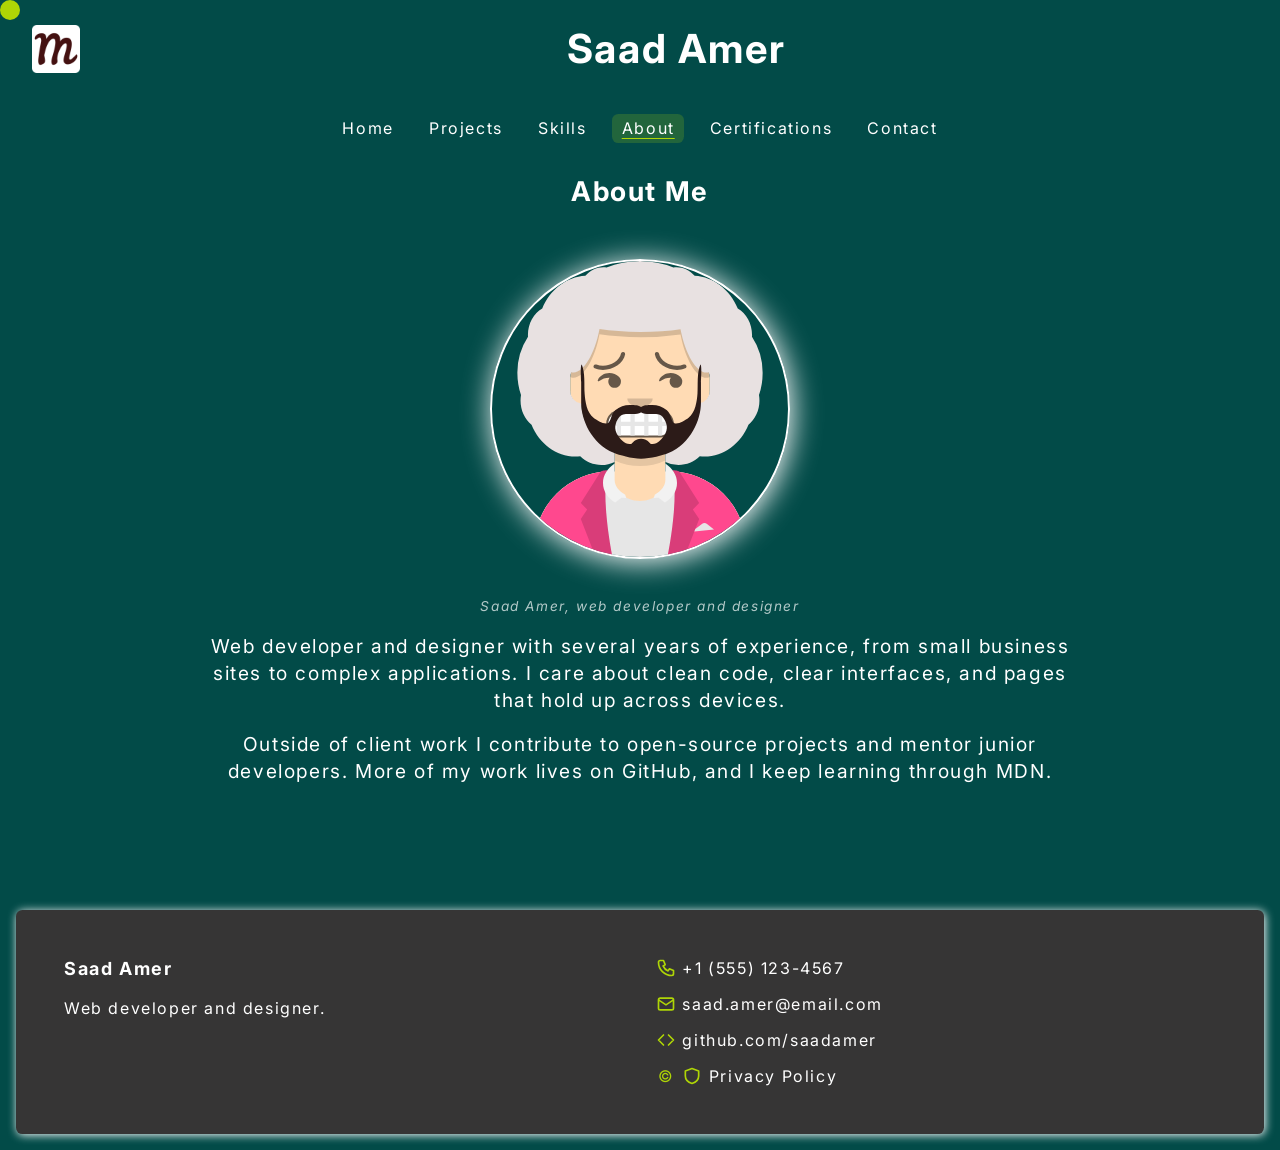
<file: About.html>
<!DOCTYPE html>
<html lang="en">
<head>
    <meta charset="UTF-8">
    <meta name="viewport" content="width=device-width, initial-scale=1.0">
    <meta name="description" content="About Saad Amer - Learn about my journey as a web developer and designer">
    <meta name="author" content="Saad Amer">
    <meta name="keywords" content="about, web developer, experience, background, biography">
    <link rel="icon" href="favicon.ico" type="image/x-icon">
    <link rel="stylesheet" href="css/Style.css">
    <title>About Saad Amer - Web Developer</title>
</head>
<body>
    <div class="cursor-ball" id="cursorBall"></div>

    <header>
        <div class="header-class flex">
            <a href="index.html" class="logo-link"><img src="images/50x50.ico" alt="Saad Amer logo"></a>
            <h1>Saad Amer</h1>
            <nav class="primary-nav flex" aria-label="Primary">
                <a href="index.html">Home</a>
                <a href="Project.html">Projects</a>
                <a href="Expertise.html">Skills</a>
                <a href="About.html" aria-current="page">About</a>
                <a href="Certificate.html">Certifications</a>
                <a href="contact.html">Contact</a>
            </nav>
</div>
    </header>

    <main>
        <section class="abt-cntr flex" aria-labelledby="about-heading">
            <h2 id="about-heading">About Me</h2>
            <figure class="about-figure">
                <img src="https://api.dicebear.com/7.x/avataaars/svg?seed=Max" alt="Avatar of Saad Amer" width="300" height="300" onerror="this.onerror=null; this.src='/assets/avatar.svg';">
                <figcaption>Saad Amer, web developer and designer</figcaption>
            </figure>
            <article class="about-body">
                <p>Web developer and designer with several years of experience, from small business sites to complex applications. I care about clean code, clear interfaces, and pages that hold up across devices.</p>
                <p>Outside of client work I contribute to open-source projects and mentor junior developers. More of my work lives on <a href="https://github.com/" target="_blank" rel="noopener">GitHub</a>, and I keep learning through <a href="https://developer.mozilla.org/" target="_blank" rel="noopener">MDN</a>.</p>
            </article>
        </section>
    </main>

    <footer>
        <div class="footer flex">
            <div class="left-ftr-side flex">
                <h2>Saad Amer</h2>
                <p>Web developer and designer.</p>
            </div>
            <div class="right-ftr-side flex">
                <div class="c1">
                    <svg class="icn" viewBox="0 0 24 24" width="20" height="20" fill="none" stroke="currentColor" stroke-width="2" stroke-linecap="round" stroke-linejoin="round" aria-hidden="true"><path d="M5 3h4l2 5-2.5 1.5a11 11 0 0 0 6 6L16 13l5 2v4a2 2 0 0 1-2 2A16 16 0 0 1 3 5a2 2 0 0 1 2-2z"/></svg>
                    <span>+1 (555) 123-4567</span>
                </div>
                <div class="c2">
                    <svg class="icn" viewBox="0 0 24 24" width="20" height="20" fill="none" stroke="currentColor" stroke-width="2" aria-hidden="true"><rect x="3" y="5" width="18" height="14" rx="2"/><path d="M3 7l9 6 9-6"/></svg>
                    <span>saad.amer@email.com</span>
                </div>
                <div class="c3">
                    <svg class="icn" viewBox="0 0 24 24" width="20" height="20" fill="none" stroke="currentColor" stroke-width="2" stroke-linecap="round" stroke-linejoin="round" aria-hidden="true"><path d="M9 6L3 12l6 6M15 6l6 6-6 6"/></svg>
                    <a href="https://github.com/" target="_blank" rel="noopener">github.com/saadamer</a>
                </div>
                <div class="c4">
                    <span class="icn" aria-hidden="true">&copy;</span>
                    <svg class="icn" viewBox="0 0 24 24" width="20" height="20" fill="none" stroke="currentColor" stroke-width="2" stroke-linejoin="round" aria-hidden="true"><path d="M12 3l8 3v6c0 4-3 7.5-8 9-5-1.5-8-5-8-9V6z"/></svg>
                    <span>Privacy Policy</span>
                </div>
            </div>
        </div>
    </footer>

    <script src="js/script.js"></script>
</body>
</html>
</file>
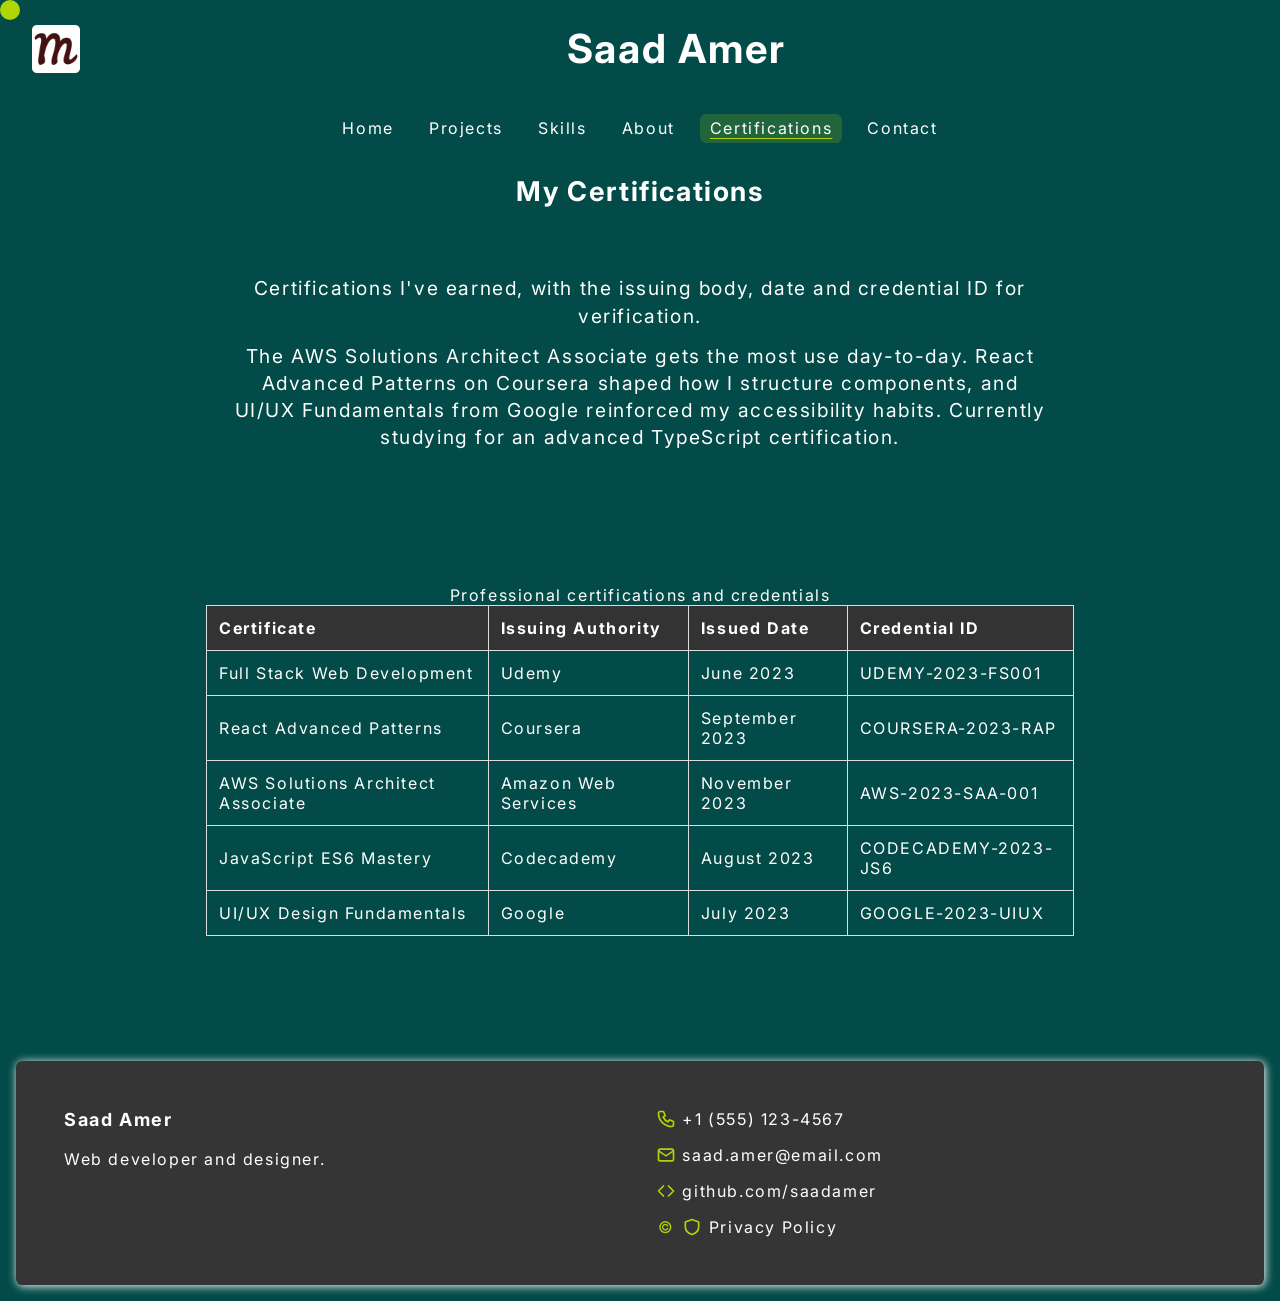
<file: Certificate.html>
<!DOCTYPE html>
<html lang="en">
<head>
    <meta charset="UTF-8">
    <meta name="viewport" content="width=device-width, initial-scale=1.0">
    <meta name="description" content="Saad Amer - Professional certifications and credentials in web development and cloud">
    <meta name="author" content="Saad Amer">
    <meta name="keywords" content="certifications, credentials, qualifications, AWS, Coursera">
    <link rel="icon" href="favicon.ico" type="image/x-icon">
    <link rel="stylesheet" href="css/Style.css">
    <title>Certifications - Saad Amer</title>
</head>
<body>
    <div class="cursor-ball" id="cursorBall"></div>

    <header>
        <div class="header-class flex">
            <a href="index.html" class="logo-link"><img src="images/50x50.ico" alt="Saad Amer logo"></a>
            <h1>Saad Amer</h1>
            <nav class="primary-nav flex" aria-label="Primary">
                <a href="index.html">Home</a>
                <a href="Project.html">Projects</a>
                <a href="Expertise.html">Skills</a>
                <a href="About.html">About</a>
                <a href="Certificate.html" aria-current="page">Certifications</a>
                <a href="contact.html">Contact</a>
            </nav>
</div>
    </header>

    <main>
        <section class="abt-cntr flex" aria-labelledby="certs-heading">
            <h2 id="certs-heading">My Certifications</h2>

            <div class="page-intro">
                <p>Certifications I've earned, with the issuing body, date and credential ID for verification.</p>
                <p>The AWS Solutions Architect Associate gets the most use day-to-day. React Advanced Patterns on <a href="https://www.coursera.org/" target="_blank" rel="noopener">Coursera</a> shaped how I structure components, and UI/UX Fundamentals from <a href="https://grow.google/" target="_blank" rel="noopener">Google</a> reinforced my accessibility habits. Currently studying for an advanced TypeScript certification.</p>
            </div>

            <div class="table-wrap">
            <table class="cert-table">
                <caption>Professional certifications and credentials</caption>
                <thead>
                    <tr>
                        <th scope="col">Certificate</th>
                        <th scope="col">Issuing Authority</th>
                        <th scope="col">Issued Date</th>
                        <th scope="col">Credential ID</th>
                    </tr>
                </thead>
                <tbody>
                    <tr>
                        <td data-label="Certificate">Full Stack Web Development</td>
                        <td data-label="Issuing Authority">Udemy</td>
                        <td data-label="Issued Date">June 2023</td>
                        <td data-label="Credential ID">UDEMY-2023-FS001</td>
                    </tr>
                    <tr>
                        <td data-label="Certificate">React Advanced Patterns</td>
                        <td data-label="Issuing Authority">Coursera</td>
                        <td data-label="Issued Date">September 2023</td>
                        <td data-label="Credential ID">COURSERA-2023-RAP</td>
                    </tr>
                    <tr>
                        <td data-label="Certificate">AWS Solutions Architect Associate</td>
                        <td data-label="Issuing Authority">Amazon Web Services</td>
                        <td data-label="Issued Date">November 2023</td>
                        <td data-label="Credential ID">AWS-2023-SAA-001</td>
                    </tr>
                    <tr>
                        <td data-label="Certificate">JavaScript ES6 Mastery</td>
                        <td data-label="Issuing Authority">Codecademy</td>
                        <td data-label="Issued Date">August 2023</td>
                        <td data-label="Credential ID">CODECADEMY-2023-JS6</td>
                    </tr>
                    <tr>
                        <td data-label="Certificate">UI/UX Design Fundamentals</td>
                        <td data-label="Issuing Authority">Google</td>
                        <td data-label="Issued Date">July 2023</td>
                        <td data-label="Credential ID">GOOGLE-2023-UIUX</td>
                    </tr>
                </tbody>
            </table>
            </div>
        </section>
    </main>

    <footer>
        <div class="footer flex">
            <div class="left-ftr-side flex">
                <h2>Saad Amer</h2>
                <p>Web developer and designer.</p>
            </div>
            <div class="right-ftr-side flex">
                <div class="c1">
                    <svg class="icn" viewBox="0 0 24 24" width="20" height="20" fill="none" stroke="currentColor" stroke-width="2" stroke-linecap="round" stroke-linejoin="round" aria-hidden="true"><path d="M5 3h4l2 5-2.5 1.5a11 11 0 0 0 6 6L16 13l5 2v4a2 2 0 0 1-2 2A16 16 0 0 1 3 5a2 2 0 0 1 2-2z"/></svg>
                    <span>+1 (555) 123-4567</span>
                </div>
                <div class="c2">
                    <svg class="icn" viewBox="0 0 24 24" width="20" height="20" fill="none" stroke="currentColor" stroke-width="2" aria-hidden="true"><rect x="3" y="5" width="18" height="14" rx="2"/><path d="M3 7l9 6 9-6"/></svg>
                    <span>saad.amer@email.com</span>
                </div>
                <div class="c3">
                    <svg class="icn" viewBox="0 0 24 24" width="20" height="20" fill="none" stroke="currentColor" stroke-width="2" stroke-linecap="round" stroke-linejoin="round" aria-hidden="true"><path d="M9 6L3 12l6 6M15 6l6 6-6 6"/></svg>
                    <a href="https://github.com/" target="_blank" rel="noopener">github.com/saadamer</a>
                </div>
                <div class="c4">
                    <span class="icn" aria-hidden="true">&copy;</span>
                    <svg class="icn" viewBox="0 0 24 24" width="20" height="20" fill="none" stroke="currentColor" stroke-width="2" stroke-linejoin="round" aria-hidden="true"><path d="M12 3l8 3v6c0 4-3 7.5-8 9-5-1.5-8-5-8-9V6z"/></svg>
                    <span>Privacy Policy</span>
                </div>
            </div>
        </div>
    </footer>

    <script src="js/script.js"></script>
</body>
</html>
</file>
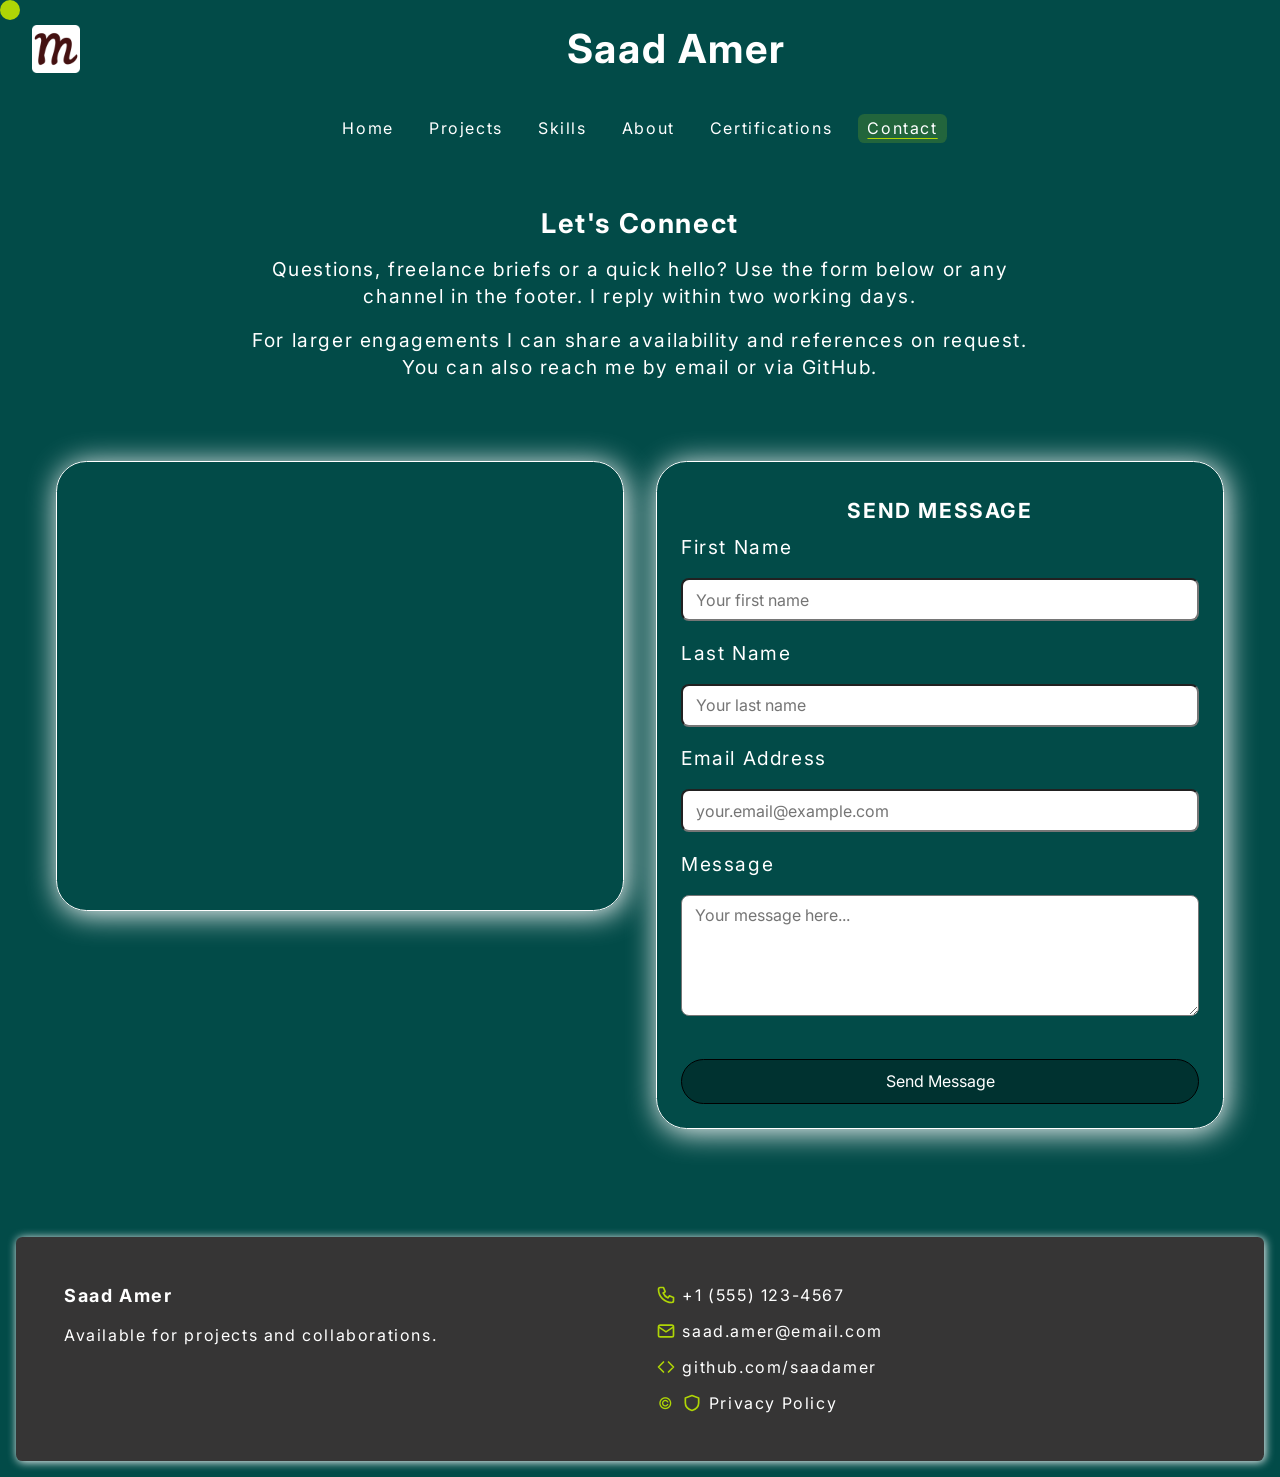
<file: contact.html>
<!DOCTYPE html>
<html lang="en">
<head>
    <meta charset="UTF-8">
    <meta name="viewport" content="width=device-width, initial-scale=1.0">
    <meta name="description" content="Contact Saad Amer - Get in touch for web development projects, freelance work, and inquiries">
    <meta name="author" content="Saad Amer">
    <meta name="keywords" content="contact, inquiry, web development, services, freelance">
    <link rel="stylesheet" href="css/Style.css">
    <link rel="icon" href="favicon.ico" type="image/x-icon">
    <title>Contact - Saad Amer</title>
</head>
<body>
    <div class="cursor-ball" id="cursorBall"></div>

    <header>
        <div class="header-class flex">
            <a href="index.html" class="logo-link"><img src="images/50x50.ico" alt="Saad Amer logo"></a>
            <h1>Saad Amer</h1>
            <nav class="primary-nav flex" aria-label="Primary">
                <a href="index.html">Home</a>
                <a href="Project.html">Projects</a>
                <a href="Expertise.html">Skills</a>
                <a href="About.html">About</a>
                <a href="Certificate.html">Certifications</a>
                <a href="contact.html" aria-current="page">Contact</a>
            </nav>
</div>
    </header>

    <main>
        <section class="cnt-txt flex" aria-labelledby="connect-heading">
            <h2 id="connect-heading">Let's Connect</h2>
            <p>Questions, freelance briefs or a quick hello? Use the form below or any channel in the footer. I reply within two working days.</p>
            <p>For larger engagements I can share availability and references on request. You can also reach me by email or via <a href="https://github.com/" target="_blank" rel="noopener">GitHub</a>.</p>
        </section>

        <section class="contact flex" aria-labelledby="form-heading">
            <article class="map">
                <iframe class="map-frame" title="Project location map" src="https://www.google.com/maps/embed?pb=!1m18!1m12!1m3!1d52891323.64355656!2d-161.7572472789203!3d35.990241455780485!2m3!1f0!2f0!3f0!3m2!1i1024!2i768!4f13.1!3m3!1m2!1s0x54eab584e432360b%3A0x1c3bb99243deb742!2sUnited%20States!5e0!3m2!1sen!2s!4v1727187251667!5m2!1sen!2s" width="600" height="450" allowfullscreen="" loading="lazy" referrerpolicy="no-referrer-when-downgrade"></iframe>
            </article>
            <article class="contactform flex">
                <h2 id="form-heading">Send Message</h2>
                <form action="#" method="post">
                    <label for="Firstname">First Name</label>
                    <input type="text" id="Firstname" name="Firstname" placeholder="Your first name" required>
                    <label for="lastname">Last Name</label>
                    <input type="text" id="lastname" name="lastname" placeholder="Your last name" required>
                    <label for="email">Email Address</label>
                    <input type="email" id="email" name="email" placeholder="your.email@example.com" required>
                    <label for="message">Message</label>
                    <textarea id="message" name="message" rows="5" placeholder="Your message here..." required></textarea>
                    <input type="submit" value="Send Message">
                </form>
            </article>
        </section>
    </main>

    <footer>
        <div class="footer flex">
            <div class="left-ftr-side flex">
                <h2>Saad Amer</h2>
                <p>Available for projects and collaborations.</p>
            </div>
            <div class="right-ftr-side flex">
                <div class="c1">
                    <svg class="icn" viewBox="0 0 24 24" width="20" height="20" fill="none" stroke="currentColor" stroke-width="2" stroke-linecap="round" stroke-linejoin="round" aria-hidden="true"><path d="M5 3h4l2 5-2.5 1.5a11 11 0 0 0 6 6L16 13l5 2v4a2 2 0 0 1-2 2A16 16 0 0 1 3 5a2 2 0 0 1 2-2z"/></svg>
                    <span>+1 (555) 123-4567</span>
                </div>
                <div class="c2">
                    <svg class="icn" viewBox="0 0 24 24" width="20" height="20" fill="none" stroke="currentColor" stroke-width="2" aria-hidden="true"><rect x="3" y="5" width="18" height="14" rx="2"/><path d="M3 7l9 6 9-6"/></svg>
                    <span>saad.amer@email.com</span>
                </div>
                <div class="c3">
                    <svg class="icn" viewBox="0 0 24 24" width="20" height="20" fill="none" stroke="currentColor" stroke-width="2" stroke-linecap="round" stroke-linejoin="round" aria-hidden="true"><path d="M9 6L3 12l6 6M15 6l6 6-6 6"/></svg>
                    <a href="https://github.com/" target="_blank" rel="noopener">github.com/saadamer</a>
                </div>
                <div class="c4">
                    <span class="icn" aria-hidden="true">&copy;</span>
                    <svg class="icn" viewBox="0 0 24 24" width="20" height="20" fill="none" stroke="currentColor" stroke-width="2" stroke-linejoin="round" aria-hidden="true"><path d="M12 3l8 3v6c0 4-3 7.5-8 9-5-1.5-8-5-8-9V6z"/></svg>
                    <span>Privacy Policy</span>
                </div>
            </div>
        </div>
    </footer>

    <script src="js/script.js"></script>
</body>
</html>
</file>
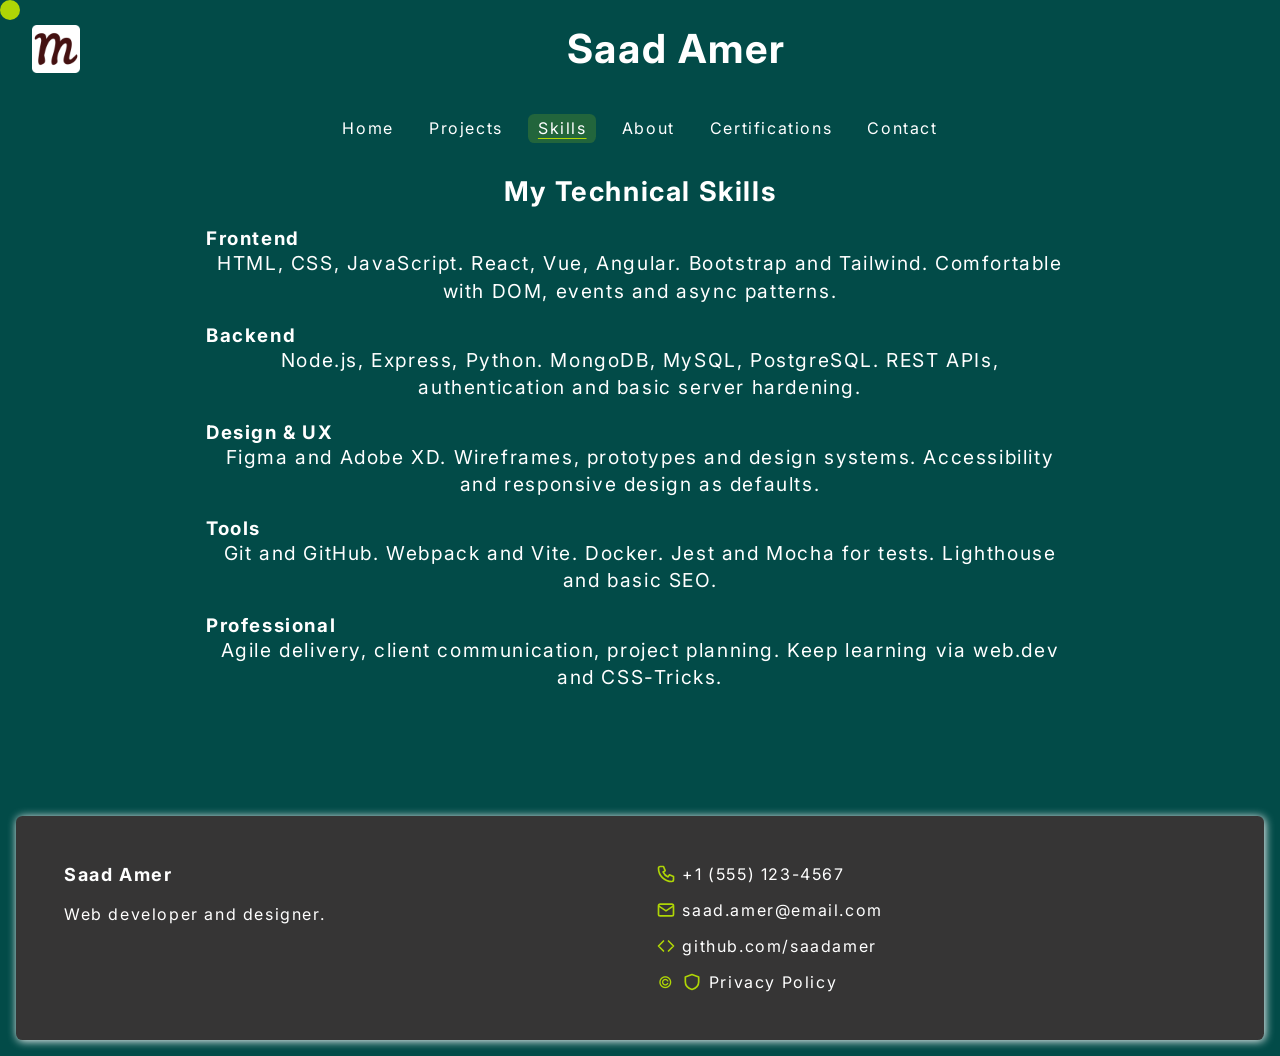
<file: Expertise.html>
<!DOCTYPE html>
<html lang="en">
<head>
    <meta charset="UTF-8">
    <meta name="viewport" content="width=device-width, initial-scale=1.0">
    <meta name="description" content="Saad Amer - Technical skills and expertise in modern web development">
    <meta name="author" content="Saad Amer">
    <meta name="keywords" content="skills, expertise, web development, technologies, frontend, backend">
    <link rel="icon" href="favicon.ico" type="image/x-icon">
    <link rel="stylesheet" href="css/Style.css">
    <title>Skills & Expertise - Saad Amer</title>
</head>
<body>
    <div class="cursor-ball" id="cursorBall"></div>

    <header>
        <div class="header-class flex">
            <a href="index.html" class="logo-link"><img src="images/50x50.ico" alt="Saad Amer logo"></a>
            <h1>Saad Amer</h1>
            <nav class="primary-nav flex" aria-label="Primary">
                <a href="index.html">Home</a>
                <a href="Project.html">Projects</a>
                <a href="Expertise.html" aria-current="page">Skills</a>
                <a href="About.html">About</a>
                <a href="Certificate.html">Certifications</a>
                <a href="contact.html">Contact</a>
            </nav>
</div>
    </header>

    <main>
        <section class="abt-cntr flex" aria-labelledby="skills-heading">
            <h2 id="skills-heading">My Technical Skills</h2>

            <article class="expertise-section">
                <h3>Frontend</h3>
                <p>HTML, CSS, JavaScript. React, Vue, Angular. Bootstrap and Tailwind. Comfortable with DOM, events and async patterns.</p>
            </article>

            <article class="expertise-section">
                <h3>Backend</h3>
                <p>Node.js, Express, Python. MongoDB, MySQL, PostgreSQL. REST APIs, authentication and basic server hardening.</p>
            </article>

            <article class="expertise-section">
                <h3>Design &amp; UX</h3>
                <p>Figma and Adobe XD. Wireframes, prototypes and design systems. Accessibility and responsive design as defaults.</p>
            </article>

            <article class="expertise-section">
                <h3>Tools</h3>
                <p>Git and GitHub. Webpack and Vite. Docker. Jest and Mocha for tests. Lighthouse and basic SEO.</p>
            </article>

            <article class="expertise-section">
                <h3>Professional</h3>
                <p>Agile delivery, client communication, project planning. Keep learning via <a href="https://web.dev/" target="_blank" rel="noopener">web.dev</a> and <a href="https://css-tricks.com/" target="_blank" rel="noopener">CSS-Tricks</a>.</p>
            </article>
        </section>
    </main>

    <footer>
        <div class="footer flex">
            <div class="left-ftr-side flex">
                <h2>Saad Amer</h2>
                <p>Web developer and designer.</p>
            </div>
            <div class="right-ftr-side flex">
                <div class="c1">
                    <svg class="icn" viewBox="0 0 24 24" width="20" height="20" fill="none" stroke="currentColor" stroke-width="2" stroke-linecap="round" stroke-linejoin="round" aria-hidden="true"><path d="M5 3h4l2 5-2.5 1.5a11 11 0 0 0 6 6L16 13l5 2v4a2 2 0 0 1-2 2A16 16 0 0 1 3 5a2 2 0 0 1 2-2z"/></svg>
                    <span>+1 (555) 123-4567</span>
                </div>
                <div class="c2">
                    <svg class="icn" viewBox="0 0 24 24" width="20" height="20" fill="none" stroke="currentColor" stroke-width="2" aria-hidden="true"><rect x="3" y="5" width="18" height="14" rx="2"/><path d="M3 7l9 6 9-6"/></svg>
                    <span>saad.amer@email.com</span>
                </div>
                <div class="c3">
                    <svg class="icn" viewBox="0 0 24 24" width="20" height="20" fill="none" stroke="currentColor" stroke-width="2" stroke-linecap="round" stroke-linejoin="round" aria-hidden="true"><path d="M9 6L3 12l6 6M15 6l6 6-6 6"/></svg>
                    <a href="https://github.com/" target="_blank" rel="noopener">github.com/saadamer</a>
                </div>
                <div class="c4">
                    <span class="icn" aria-hidden="true">&copy;</span>
                    <svg class="icn" viewBox="0 0 24 24" width="20" height="20" fill="none" stroke="currentColor" stroke-width="2" stroke-linejoin="round" aria-hidden="true"><path d="M12 3l8 3v6c0 4-3 7.5-8 9-5-1.5-8-5-8-9V6z"/></svg>
                    <span>Privacy Policy</span>
                </div>
            </div>
        </div>
    </footer>

    <script src="js/script.js"></script>
</body>
</html>
</file>
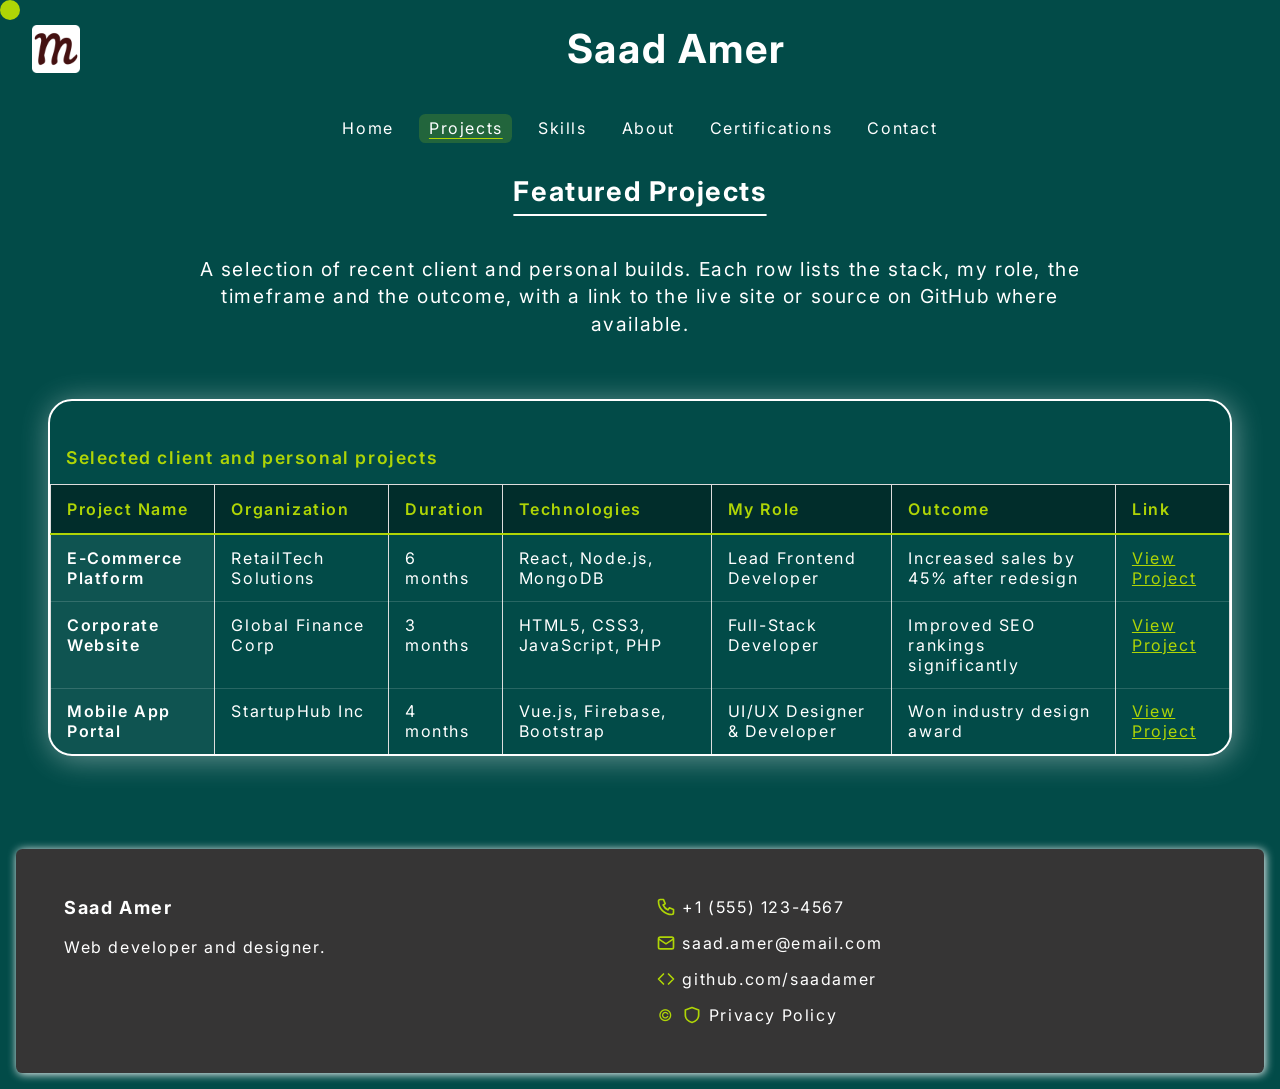
<file: Project.html>
<!DOCTYPE html>
<html lang="en">
<head>
    <meta charset="UTF-8">
    <meta name="viewport" content="width=device-width, initial-scale=1.0">
    <meta name="description" content="Saad Amer - Portfolio of professional web development projects">
    <meta name="author" content="Saad Amer">
    <meta name="keywords" content="projects, portfolio, web development, design, case studies">
    <link rel="icon" href="favicon.ico" type="image/x-icon">
    <link rel="stylesheet" href="css/Style.css">
    <title>Projects - Saad Amer</title>
</head>
<body>
    <div class="cursor-ball" id="cursorBall"></div>

    <header>
        <div class="header-class flex">
            <a href="index.html" class="logo-link"><img src="images/50x50.ico" alt="Saad Amer logo"></a>
            <h1>Saad Amer</h1>
            <nav class="primary-nav flex" aria-label="Primary">
                <a href="index.html">Home</a>
                <a href="Project.html" aria-current="page">Projects</a>
                <a href="Expertise.html">Skills</a>
                <a href="About.html">About</a>
                <a href="Certificate.html">Certifications</a>
                <a href="contact.html">Contact</a>
            </nav>
</div>
    </header>

    <main>
        <section class="projects-section" aria-labelledby="projects-heading">
            <div class="grd-hdr-text">
                <h2 id="projects-heading">Featured Projects</h2>
            </div>

            <div class="page-intro">
                <p>A selection of recent client and personal builds. Each row lists the stack, my role, the timeframe and the outcome, with a link to the live site or source on <a href="https://github.com/" target="_blank" rel="noopener">GitHub</a> where available.</p>
            </div>

            <div class="projects-table-wrap">
                <table class="projects-table">
                    <caption>Selected client and personal projects</caption>
                    <thead>
                        <tr>
                            <th scope="col">Project Name</th>
                            <th scope="col">Organization</th>
                            <th scope="col">Duration</th>
                            <th scope="col">Technologies</th>
                            <th scope="col">My Role</th>
                            <th scope="col">Outcome</th>
                            <th scope="col">Link</th>
                        </tr>
                    </thead>
                    <tbody>
                        <tr>
                            <th scope="row" data-label="Project Name">E-Commerce Platform</th>
                            <td data-label="Organization">RetailTech Solutions</td>
                            <td data-label="Duration">6 months</td>
                            <td data-label="Technologies">React, Node.js, MongoDB</td>
                            <td data-label="My Role">Lead Frontend Developer</td>
                            <td data-label="Outcome">Increased sales by 45% after redesign</td>
                            <td data-label="Link"><a href="#" target="_blank" rel="noopener">View Project</a></td>
                        </tr>
                        <tr>
                            <th scope="row" data-label="Project Name">Corporate Website</th>
                            <td data-label="Organization">Global Finance Corp</td>
                            <td data-label="Duration">3 months</td>
                            <td data-label="Technologies">HTML5, CSS3, JavaScript, PHP</td>
                            <td data-label="My Role">Full-Stack Developer</td>
                            <td data-label="Outcome">Improved SEO rankings significantly</td>
                            <td data-label="Link"><a href="#" target="_blank" rel="noopener">View Project</a></td>
                        </tr>
                        <tr>
                            <th scope="row" data-label="Project Name">Mobile App Portal</th>
                            <td data-label="Organization">StartupHub Inc</td>
                            <td data-label="Duration">4 months</td>
                            <td data-label="Technologies">Vue.js, Firebase, Bootstrap</td>
                            <td data-label="My Role">UI/UX Designer &amp; Developer</td>
                            <td data-label="Outcome">Won industry design award</td>
                            <td data-label="Link"><a href="#" target="_blank" rel="noopener">View Project</a></td>
                        </tr>
                    </tbody>
                </table>
            </div>
        </section>
    </main>

    <footer>
        <div class="footer flex">
            <div class="left-ftr-side flex">
                <h2>Saad Amer</h2>
                <p>Web developer and designer.</p>
            </div>
            <div class="right-ftr-side flex">
                <div class="c1">
                    <svg class="icn" viewBox="0 0 24 24" width="20" height="20" fill="none" stroke="currentColor" stroke-width="2" stroke-linecap="round" stroke-linejoin="round" aria-hidden="true"><path d="M5 3h4l2 5-2.5 1.5a11 11 0 0 0 6 6L16 13l5 2v4a2 2 0 0 1-2 2A16 16 0 0 1 3 5a2 2 0 0 1 2-2z"/></svg>
                    <span>+1 (555) 123-4567</span>
                </div>
                <div class="c2">
                    <svg class="icn" viewBox="0 0 24 24" width="20" height="20" fill="none" stroke="currentColor" stroke-width="2" aria-hidden="true"><rect x="3" y="5" width="18" height="14" rx="2"/><path d="M3 7l9 6 9-6"/></svg>
                    <span>saad.amer@email.com</span>
                </div>
                <div class="c3">
                    <svg class="icn" viewBox="0 0 24 24" width="20" height="20" fill="none" stroke="currentColor" stroke-width="2" stroke-linecap="round" stroke-linejoin="round" aria-hidden="true"><path d="M9 6L3 12l6 6M15 6l6 6-6 6"/></svg>
                    <a href="https://github.com/" target="_blank" rel="noopener">github.com/saadamer</a>
                </div>
                <div class="c4">
                    <span class="icn" aria-hidden="true">&copy;</span>
                    <svg class="icn" viewBox="0 0 24 24" width="20" height="20" fill="none" stroke="currentColor" stroke-width="2" stroke-linejoin="round" aria-hidden="true"><path d="M12 3l8 3v6c0 4-3 7.5-8 9-5-1.5-8-5-8-9V6z"/></svg>
                    <span>Privacy Policy</span>
                </div>
            </div>
        </div>
    </footer>

    <script src="js/script.js"></script>
</body>
</html>
</file>
<file: css/Style.css>
@import url("https://fonts.googleapis.com/css2?family=Inter:wght@400;500;600;700&display=swap");

* {
    margin: 0px;
    padding: 0px;
    box-sizing: border-box;
    font-family: "Inter", sans-serif;
}
:root{
    --bgColor: rgb(2, 75, 72);
    --primaryTxtCOlor: #ffffff;
    --cursorballClr: rgb(175, 213, 6);
    --secondary-hover: rgb(0, 50, 48);
    --whitecolor: #ffffff;
    --margin_inline: auto;
}

body {
    font-family: "Inter", sans-serif;
    font-weight: 400;
    font-style: normal;
    letter-spacing: 0.1rem;
    color: var(--primaryTxtCOlor);
    width: 100vw;
    height: 100vh;
    background-color:var(--bgColor);
}
body::-webkit-scrollbar {
    display: none; /* Chrome, Safari, Opera */
}
h1 {
    font-size: 2.5rem;                
}

h2 {
    font-size: 1.7rem;
}

p {
    font-size: 1.2rem;
    line-height: 1.7rem;
}
a{
    text-decoration: none;
    color: var(--primaryTxtCOlor);
    transition: all 0.5s ease;
    
}
a:hover{
    text-decoration: underline var(--cursorballClr) ;
    transform:translateY(5px) translateX(-7px);
    cursor: pointer;
    
}


.flex {
    display: flex;
}
.container {
    max-width: 1200px;
    width: 100%;
    flex-shrink: 0;
    flex-grow: 0;
    margin: 0 var(--margin_inline) 0 var(--margin_inline);
}
.flex-set{
    flex-direction: column;
    gap:5rem;
    justify-content: center;
    align-items: center;
}

/* common class for all pages */

.cursor-ball {
    
    width: 20px;
    height: 20px;
    background-color:var(--cursorballClr);
    border-radius: 50%;
    pointer-events: none;
    transition: transform 0.1s ease-out;
    position:fixed;
    z-index: 100;
    
   
}
.back a{
    text-decoration: none;
    color: white;
    display: block;
    position: absolute;
    top: 2rem;
    left: 2rem;
}
.back a:hover{
    text-decoration: underline var(--cursorballClr) ;
    transform:translateY(-5px) translateX(4px);
    cursor: pointer;
    font-size: large;

}

/* index.html */

/* header */

.header-class {
    padding-inline: 2rem;
    justify-content: space-between;
    align-items: center;    

}
.register{
    gap: 3rem;
    text-wrap: nowrap;
}

.header-class h1 {
    padding: 2%; 
    transition: 0.7s ease;
}

.header-class h1:hover {
    transform: scale(1.1);
    cursor:default;
}

.logo-link {
    text-decoration: none;
    display: flex;
    align-items: center;
    transition: transform 0.3s ease;
}

.logo-link:hover {
    transform: scale(1.15);
    cursor: pointer;
}

.logo-link img {
    transition: transform 0.3s ease;
}

/* Nav Bar */
.bullet-circle-container{
    flex-direction: column;
    gap:2.6rem;
    flex-shrink: 0;
    flex-grow: 0;
   
    
    

}

.bullet-circle{

    width: 14px;
    height: 14px;
    background-color:var(--primaryTxtCOlor);
    transition: all 1s ease;
    
    
}

 

.animate{
    
    border: 1px solid var(--primaryTxtCOlor);
    border-radius: 50%;

    
}


ul {
    flex-direction: column;
    gap: 2.3rem;
    align-items: flex-end;
    
   

}
ul li {
    list-style: none;
    transition: all 0.5s ease;
}
ul li:hover{
    text-decoration: underline var(--cursorballClr) ;
    transform:translateY(-5px) translateX(4px);
    cursor: pointer;
    
}
.nav-class{
    justify-content: flex-end;
    gap: 1.7rem;
    align-items: center;
    flex-shrink: 0;
    flex-grow: 0;


    

}
nav{
    position: sticky;
    top: 200px;
    z-index: 3;
}

.stky-cntr {
    position: absolute;
    width: 100%;
    height: 180rem; 
}

.nav-accordion-toggle{
    display: none;
}

.nav-accordion-panel{
    display: block;
}

.nav-accordion-panel ul{
    margin: 0;
    padding: 0;
}


/* main */
.content{
    align-items: center;
    justify-content:space-around;
    width: 80%;
    min-height: 30rem;
    position: relative;
    

}

#profile-img {
    border: 1px solid white;
    border-radius: 100%;
    transition: 0.7s ease;
    object-fit:cover;
    box-shadow: 1px 1px 5px white;
    
    
}
#profile-img:hover {
    transform: scale(1.1);

}

.section1text {
    line-height: 1.5;
    text-align: justify;
    color: var(--primaryTxtCOlor);
}

.section1text::after {
    content: "";
    display: block;
    width: 0;
    height: 2px;
    margin-top: 0.5rem;
    background: var(--cursorballClr);
    transition: width 0.7s;
}

.section1text:hover::after {
    width: 100%;
}


/* Section2 */

.seedomains {
    width: 100%;
    flex-direction: column;
    align-items: center;
    justify-content: center;
}

.seedomains .container {
    width: 100%;
    display: flex;
    flex-direction: column;
    align-items: center;
}

.introDomaintxt {
    text-align: center;
    margin-top: 60px;
    width: 100%;
}

.introDomaintxt h2 {
    margin-top: 24px;
    font-size: 50px;
}

.cards {
    margin: 30px auto 0 auto;
    width: 100%;
    max-width: 600px;
    min-height: 450px;
    position: relative;
    display: block;
}
.card1 a {
    text-decoration: underline var(--cursorballClr);
    color: white;
}

.card1 {
    display: none;
    border: none;
    border-radius: 20px;
    flex-direction: column;
    align-items: center;
    justify-content: flex-end;
    padding: 0;
    width: 100%;
    max-width: 380px;
    height: 380px;
    margin: 0 auto;
    overflow: hidden;
    box-shadow: 0 10px 40px rgba(0, 0, 0, 0.5);
    background: linear-gradient(135deg, #1a1a1a 0%, #333 100%);
}

.card1 img {
    width: 100%;
    height: 70%;
    object-fit: cover;
    border-radius: 20px 20px 0 0;
    margin-bottom: 0;
}

.card1 h2 {
    font-size: 1.4rem;
    color: white;
    margin: 0;
    text-align: center;
    padding: 15px 15px 5px 15px;
    font-weight: 700;
    letter-spacing: 0.5px;
}

.card1 p {
    font-size: 0.85rem;
    color: #ccc;
    margin: 0;
    text-align: center;
    padding: 5px 15px 15px 15px;
    line-height: 1.4;
}

.card1.show {
    display: flex;
    box-shadow: 0 20px 60px rgba(175, 213, 6, 0.3), 0 10px 40px rgba(0, 0, 0, 0.8);
}

.card1:hover {
    cursor: pointer;
    transform: scale(1.02);
}

.carousel-controls {
    display: flex;
    align-items: center;
    justify-content: center;
    gap: 20px;
    margin-top: 25px;
    pointer-events: auto;
    position: relative;
    z-index: 50;
}

.carousel-btn {
    background-color: var(--cursorballClr);
    color: var(--bgColor);
    border: none;
    padding: 10px 16px;
    font-size: 1.2rem;
    border-radius: 50%;
    cursor: pointer;
    transition: all 0.3s ease;
    font-weight: bold;
    width: 40px;
    height: 40px;
    display: flex;
    align-items: center;
    justify-content: center;
    pointer-events: auto;
    z-index: 50;
}

.carousel-btn:hover {
    background-color: white;
    transform: scale(1.1);
}

.carousel-btn:active {
    transform: scale(0.95);
}

.carousel-pips {
    display: flex;
    gap: 10px;
}

.pip {
    width: 12px;
    height: 12px;
    border-radius: 50%;
    background-color: rgba(255, 255, 255, 0.4);
    cursor: pointer;
    transition: all 0.3s ease;
    border: 2px solid var(--cursorballClr);
}

.pip.active {
    background-color: var(--cursorballClr);
    transform: scale(1.2);
}

.pip:hover {
    background-color: rgba(175, 213, 6, 0.8);
}

.modal {
    display: none;
    position: fixed;
    z-index: 1000;
    left: 0;
    top: 0;
    width: 100%;
    height: 100%;
    background-color: rgba(0, 0, 0, 0.8);
    flex-direction: column;
    align-items: center;
    justify-content: center;
    padding: 20px;
}

.modal-image {
    max-width: 90%;
    max-height: 70%;
    object-fit: contain;
    border-radius: 10px;
    margin-bottom: 20px;
}

.modal-info {
    background-color: var(--bgColor);
    padding: 20px;
    border-radius: 10px;
    text-align: center;
    max-width: 600px;
}

.modal-title {
    font-size: 1.5rem;
    margin: 0 0 10px 0;
    color: var(--cursorballClr);
}

.modal-description {
    font-size: 1rem;
    margin: 0;
    color: var(--primaryTxtCOlor);
    line-height: 1.5;
}

.modal-close {
    position: absolute;
    top: 20px;
    right: 30px;
    font-size: 2rem;
    cursor: pointer;
    color: white;
    transition: color 0.3s ease;
}

.modal-close:hover {
    color: var(--cursorballClr);
}

.table-wrap {
    width: 100%;
    overflow-x: auto;
    margin-top: 1.5rem;
}

table {
    width: 100%;
    min-width: 560px;
    border-collapse: collapse;
    margin-top: 30px;
}

table th {
    background-color: #333;
    color: white;
    padding: 12px;
    text-align: left;
    border: 1px solid #ddd;
    font-weight: 700;
}

table td {
    padding: 12px;
    border: 1px solid #ddd;
}

table tr:nth-child(even) {
    background-color: transparent;
}

table tr:hover {
    background-color: transparent;
}
  


  /* section3 */
  .Gallery-section{
    margin-top: 60px;
    display: flex;
    justify-content: center;
    width: 100%;
    
}
.left-text p{
    margin: 0.5rem;
    padding: 0.8rem;;

}
.left-text{
    text-align: center;
    flex-basis: 20%;
    margin-top: 30px;


}
.gallery{
    display: grid;
    gap: 1rem;
    grid-template-columns: repeat(3, 1fr);
    grid-auto-rows: 14rem;
    width: 80%;
}
.box{
    background-size: cover;
    background-position: center;
    background-color: #222;
    background-blend-mode: hard-light;
    transition: all 1s ease-in-out;
    display: flex;
    justify-content: center;
    align-items: center;
    color: white;
    font-weight: bold;
    z-index: 3;
    box-shadow: 2px 3px 20px white;

}
.box:hover{
    cursor: pointer;
    background-color: lightgray ;
    background-position:top;

}
.row-2{
    grid-row: span 2;
}
.col-2{
    grid-column: span 2 ;
}

/* last portion */

.whyme{
    margin: 3rem 5rem;
    margin-top: 60px;
    max-width: 60%;
}
.message{
    flex-direction: column;
    gap: 2rem;
}
.message h2{
    font-size: 1rem;
}
.message p{
    font-size: 0.9rem;

}
.prmbtn{
    background-color: white;
    color: black;
    padding: 0.5rem;
    width: fit-content;
    border: 1px solid black;
    border-radius: 10rem;
    box-shadow: 2px 3px 10px white;

}
.prmbtn:hover{
    text-decoration: none;
   padding: 0.7rem;
    background-color: black;
    color: var(--cursorballClr);
}


/* footer */
footer{
    padding: 1rem;
}
.footer{
    justify-content: space-evenly;
    align-items: center;
    gap: 4rem;
    width: 100%;
    background-color: rgb(54, 53, 53);
    padding: 3rem;
    border-radius: 0.4rem;
    box-shadow: 1px 1px 10px white;
    
}
.left-ftr-side{
    flex-direction: column;
    gap: 3rem;

}
.right-ftr-side{
    flex-direction: column;
    flex-basis: 50%;
    gap: 2rem;
    justify-content: space-evenly;
}
.left-ftr-side h2{
    font-size: large;
}
.left-ftr-side p{
    font-size: medium;
}


/* contact.html */
.contact{
    
    gap: 70px;
    margin: 2rem;
    

    
}

.contact h2{
    text-align: center;
    font-size: 1.3rem;
    padding: 0.75rem 1rem;
    text-transform: uppercase;
}
.map iframe{
    border: 1px solid white;
    border-radius: 1.9rem;
    box-shadow: 2px 3px 30px white;
}


.contactform{
   
   flex-basis: 60%;
   border: 1px solid white;
   border-radius: 1.9rem;
   box-shadow:2px 3px 30px white;
   padding: 1.5rem;
   flex-direction: column;


}
form{
    display: flex;
    flex-direction: column;
    gap: 1.2rem;

}
input, textarea{
    display: block;
    font-size: 1rem;
    padding: 0.6rem 0.8rem;
    border-radius: 0.5rem;
    width: 100%;
    box-sizing: border-box;
 }
label{
    font-size: 1.2rem;
    display: block;
    cursor:pointer;
    transition: 1s;
}
label:hover{
    text-decoration: underline var(--cursorballClr) ;
    cursor: pointer;
}
label:hover[for="Firstname"] ~ #Firstname{
    border: 1px solid black;

    
}
label:hover[for="lastname"] ~ #lastname{

    border: 1px solid black;
    
}
label:hover[for="pass"] ~ #pass{
    border: 1px solid black;
    
}label:hover[for="cpass"] ~ #cpass{
    border: 1px solid black;
    
}

input[type=submit]{
    margin-top: 1.5rem;
    border: 1px solid black;
    border-radius: 100px;
    padding: 0.7rem 1rem;
    background-color: var(--secondary-hover);
    transition:ease 1s;
    color: white;
    cursor: pointer;
}
input[type=submit]:hover{
    background-color: black;
    color: var(--cursorballClr);
    box-shadow: 2px 3px 30px white;
   cursor: pointer;
}

input:focus{
    background-color: var(--secondary-hover);
    color: var(--whitecolor);
  

  }
.cnt-txt{
    flex-direction: column;
    gap: 1rem;
    text-align: center;
    padding: clamp(2rem, 6vw, 4rem) clamp(1rem, 4vw, 3rem);
    max-width: 900px;
    margin: 0 auto;
}

/* About.html */
.abt-cntr{
    display: flex;
    flex-direction: column;
    justify-content: center;
    align-items: center;
    margin: 4rem;

}
.abt-cntr p{

 text-align: center; 
 transition: 1s;  

}
.abt-cntr p:hover{
    text-decoration: underline var(--cursorballClr) ;
    transform: scale(1.1);
    cursor: pointer;
    
}
.abt-cntr img{
    border: 2px solid white;
    border-radius: 10rem;
    margin: 2rem;
    box-shadow: 2px 3px 30px white;
    transition: 1s;
    object-fit: cover;
}
.abt-cntr img:hover{
    transform: scale(1.1);
}
.abt-cntr h2:hover{
    text-decoration: underline var(--cursorballClr) ;
    transform: scale(1.1);
    cursor: pointer;
    transition: 1s;

}


/* Extra Large Screens (4K, Ultra HD) */
@media (min-width: 2560px) {

    /* Increase font sizes */
  h1 {
    font-size: 3.5rem;
  }
  h2 {
    font-size: 2.5rem;
  }
  p {
    font-size: 1.5rem;
  }
  
  /* Adjust layout and spacing */
  .container {
    max-width: 1900px;
  }
  .introDomaintxt {
    margin-top: 80px;
  }
  .cards {
    margin-top: 50px;
  }
  .Gallery-section {
    margin-top: 80px;
  }
  .gallery{
    grid-auto-rows: 20rem;
  }
  .card1{
    width: 400px;
    height: 400px;
  }
  .nav-items ul li{
    font-size: larger;
  }
  .nav-items ul{
    gap: 2.5rem;
  }
  .bullet-circle-container{
    gap: 52px;
  }
  }


  
  

  
  /* Laptops (HD, FHD) */
  @media (max-width: 1440px) and (min-width: 1200px) {

    .introDomaintxt {
        text-align: left;
        padding-inline: 3rem;
        
    }
    
    .left-text{
        text-align: left;
        
       
    
    }
    .left-text p{
        margin-left: 0px;
        padding: 0px;
        margin-top: 15px;
        width: 55rem;
    }

    

  }
  
  
  /* Tablets (iPad, Android) */
  @media (max-width: 1200px) and (min-width: 1080px) {
    .content{
        flex-direction: column;
        align-items: flex-start;
        padding-left: 3rem;
        
       
    }
    .section1text{
        text-align: left;
    }
    .introDomaintxt {
        text-align: left;
        padding-inline: 3rem;
        
    }
    
    
    .left-text{
        text-align: left;
        
       
    
    }
    .left-text p{
        margin-left: 0px;
        padding: 0px;
        margin-top: 15px;
        width: 40rem;
    }
    .contact{
    
        
        margin: 0.5rem;
        
    
        
    }

    
  }


  
  
  /* Large Mobile Devices (Phablets) */
  @media (max-width: 1080px) and (min-width: 640px) {
    .content{
        flex-direction: column;
        align-items: flex-start;
        padding: 5%;
        
        
    }
    .section1text{
        padding: 3%;
        margin-inline:13% ;
        text-align: center;
    }
    .introDomaintxt {
        text-align: left;
        padding-inline: 3rem;
        width: 80%;
    
        
    }
    h1{
        font-size: 1.5rem;
    }
    h2{
        font-size: 1.5rem;
    }
    p{
        font-size: 1rem;
    }
    .stky-cntr {
        
        height: 50rem; 
      
    }


    .contact{
    
        gap: 50px;
        margin: 0.5rem;
        flex-direction: column-reverse;
        justify-content: center;
        align-items: center;
        
    }
    
    
    
  }

  
  /* Medium Mobile Devices (Smartphones) */
  @media (max-width: 640px) and (min-width: 200px) {
    .register{
        flex-direction: column;
        gap: 1.5rem;
       
    }
    .header-class img{
        
        display: none;
         
    }
    h1{
        font-size: 1.2rem;
    }
    h2{
        font-size: 1.2rem;
    }
    .introDomaintxt h2{
        font-size: 1.6rem;
    }
    .introDomaintxt p{
        font-size: 1rem;
    }
    .introDomaintxt{
        margin-top: 80px;
    }
    .header-class{
        padding: 6%;
        gap: 3rem;
    }
    .content{
        flex-direction: column;
        align-items: center;
        padding-top: 10%;
        padding-left:18%;
        
        
    }
    nav{
        top: auto;
        z-index: 0;
        position: relative;
    }

    .nav-accordion-toggle{
        display: inline-flex;
        align-items: center;
        justify-content: center;
        gap: 0.5rem;

        background: transparent;
        color: var(--primaryTxtCOlor);
        border: 1px solid rgba(255,255,255,0.35);
        padding: 0.6rem 1rem;
        border-radius: 999px;

        font-size: 1rem;
        cursor: pointer;
    }

    .nav-accordion-panel{
        display: none;
        width: 100%;
        margin-top: 0.75rem;
        padding: 0.5rem;
        border-radius: 1rem;

        background: rgba(0,0,0,0.15);
        border: 1px solid rgba(255,255,255,0.2);
    }

    .nav-accordion-panel.open{
        display: block;
    }

    .nav-class{
        justify-content: center;
        align-items: center;
    }

    .nav-accordion-panel ul{
        align-items: flex-start;
        gap: 1.2rem;
        padding-left: 1rem;
    }

    #section1{
        margin-bottom: 100%;
    }
    
    .nav-class{
        justify-content: center;
        align-items: center;
        
    }
    #profile-img{
        width: 300px;
    }
    .section1text{
        margin-top:15% ;
        text-align: center;
        max-width: 100%;

        
    


    }
    .bullet-circle-container{
        display: none;
    }
    ul{
        align-items: center;
    }
    .stky-cntr {
        height: 70rem; 
      
    }
    .cards {
        margin-inline: 6%;
        width: 80%;
    
    }
    
    .gallery{
        grid-template-columns: 100%;

        
    
    }
    .footer{
        flex-direction: column;
        justify-content: flex-start;
        align-items: flex-start;  
    }
    
    .abt-cntr img{
        width: 250px;
    
    
    }
    .contact{
    
        gap: 50px;
        margin: 0rem;
        flex-direction: column-reverse;
        justify-content: center;
        align-items: center;
        
    }
    .cnt-txt{
        
        text-align: left;
        padding: 3rem;
        width: 100%;
        margin-top: 100px;
        
        
    }
    .cnt-txt h2{
        text-align: center;
    } 
    .contactform{
        margin: 1rem;

        
        padding: 1.2rem;
    
     
     
     }
     .map{
        width: 100%;
     }
     .map iframe{
        width: 90%;
       
    }

    
  }


/* styles for Certificate.html, Expertise.html, and Project.html */
.grid{
    display: grid;
}
.grdcntr{
    gap: 2rem;
    grid-template-columns: 1fr 1fr 1fr 1fr 1fr 1fr 0.5fr;
    border: 2px solid white;
    border-radius: 2rem;
    padding: 2rem;
    box-shadow: 2px 3px 30px white;
    margin-top: 35vh;
    margin-inline: 4vh;


    
}
.columnn{
    background-color: white;
    color: black;
    padding: 0.5rem;
    border-radius: 1rem;
    align-self: center;
    transition: 1s;
}
.columnn:hover{
    color: var(--cursorballClr);
    background-color: black;
    cursor: pointer;
}
.grd-hdr-text{
    position: absolute;
    top: 18vh;
    left: 5vh;
    font-size: 2rem;
    text-decoration: underline;
    text-underline-offset: 0.4em;
    transition: 1s;
 
}
.grd-hdr-text:hover{
    background-color: black;
    color: var(--cursorballClr);
    text-decoration: none;
    border-radius: 2rem;
    padding: 0.5rem;
    cursor: pointer;
    box-shadow: 2px 3px 30px white;
}
.rw{
    overflow: hidden;
}
.rw:hover{
    cursor: pointer;
    background-color: black;
    color: var(--cursorballClr);
    text-decoration: none;
    border-radius: 2rem;
    padding: 0.5rem;
    cursor: pointer;
    box-shadow: 2px 3px 30px white;
    transition: 0.7s;

    
}

/* Media Queries */

/* Large Desktops */
@media (min-width: 1200px) {
    .grdcntr {
      grid-template-columns: 1fr 1fr 1fr 1fr 1fr 1fr 0.5fr;
      margin-inline: 4vh;
    }
  }
  
  /* Medium Desktops and Laptops */
  @media (max-width: 1199px) and (min-width: 992px) {
    .grdcntr {
      grid-template-columns: 1fr 1fr 1fr 1fr 1fr 1fr 0.5fr;
      overflow: auto; /* Add horizontal scrolling */
    }
  }
  
  /* Small Screens (Tablets) */
  @media (max-width: 991px) and (min-width: 768px) {
    .grdcntr {
      grid-template-columns: 1fr 1fr 1fr 1fr 1fr 1fr 0.5fr;
      overflow: auto; /* Add horizontal scrolling */
    }
  }
  
  /* Extra Small Screens (Mobile Devices) */
  @media (max-width: 767px) {
    .grdcntr {
      grid-template-columns: 1fr 1fr 1fr 1fr 1fr 1fr 0.5fr;;
      margin-inline: 1vh;
      overflow: auto; /* Add horizontal scrolling */
    }
  }
  .back{
    text-decoration: none;
    color: white;
    display: inline-block;
    margin: 1rem;
}
.back a:hover{
    text-decoration: underline var(--cursorballClr) ;
    transform:translateY(-5px) translateX(4px);
    cursor: pointer;
    font-size: large;

}


/* extras */

:root{
    --cursorX: 0px;
    --cursorY: 0px;
}

.cursor-ball{
    transform: translate(var(--cursorX), var(--cursorY));
}

/* primary nav */
.primary-nav{
    gap: 1.4rem;
    flex-wrap: wrap;
    align-items: center;
    justify-content: center;
}
.primary-nav a{
    font-size: 1rem;
    text-wrap: nowrap;
    padding: 0.3rem 0.6rem;
    border-radius: 0.4rem;
    transition: all 0.4s ease;
}
.primary-nav a[aria-current="page"]{
    background-color: rgba(175, 213, 6, 0.18);
    text-decoration: underline var(--cursorballClr);
    text-underline-offset: 4px;
}
.primary-nav a:hover{
    background-color: rgba(255,255,255,0.1);
    text-decoration: underline var(--cursorballClr);
}

/* page intro */
.page-intro{
    max-width: 60rem;
    margin: 2rem auto;
    padding: 1rem 1.5rem;
    text-align: center;
    line-height: 1.7rem;
}
.page-intro p{
    margin-bottom: 0.8rem;
}

/* gallery */
.gallery-item{
    position: relative;
    overflow: hidden;
    border-radius: 0.6rem;
    background: #222;
    box-shadow: 2px 3px 20px rgba(255,255,255,0.6);
    cursor: pointer;
    margin: 0;
    transition: transform 0.5s ease;
}
.gallery-item:hover{
    transform: translateY(-4px);
}
.gallery-image{
    width: 100%;
    height: 100%;
    object-fit: cover;
    display: block;
    transition: transform 0.6s ease;
}
.gallery-item:hover .gallery-image{
    transform: scale(1.08);
}
.gallery-caption{
    position: absolute;
    left: 0;
    right: 0;
    bottom: 0;
    padding: 0.6rem 0.8rem;
    background: linear-gradient(to top, rgba(0,0,0,0.85), rgba(0,0,0,0.0));
    color: white;
}
.gallery-caption h3{
    font-size: 1rem;
    margin: 0 0 0.2rem 0;
    color: var(--cursorballClr);
}
.gallery-caption p{
    font-size: 0.8rem;
    line-height: 1.2rem;
    margin: 0;
}

/* modal */
.modal{
    display: none;
}
.modal.is-open{
    display: flex;
}

/* carousel track */
#carouselTrack{
    min-height: 450px;
}

/* inline code */
code{
    background: rgba(0,0,0,0.25);
    padding: 0.1rem 0.4rem;
    border-radius: 0.3rem;
    font-family: "Inter", monospace;
    font-size: 0.95rem;
}

/* responsive tweaks */
@media (max-width: 1080px) and (min-width: 640px) {
    .gallery{
        grid-template-columns: repeat(2, 1fr);
    }
    .primary-nav a{
        font-size: 0.85rem;
        padding: 0.2rem 0.4rem;
    }
}
@media (max-width: 640px) and (min-width: 200px) {
    .gallery{
        grid-template-columns: 1fr;
        grid-auto-rows: 12rem;
    }
    .primary-nav{
        gap: 0.6rem;
    }
    .primary-nav a{
        font-size: 0.8rem;
        padding: 0.2rem 0.4rem;
    }
    .header-class{
        flex-wrap: wrap;
    }
}


/* responsive */


html, body {
    overflow-x: hidden;
    max-width: 100%;
}

img, iframe {
    max-width: 100%;
    height: auto;
}

/* header responsive */
.header-class {
    display: flex;
    flex-wrap: wrap;
    align-items: center;
    justify-content: space-between;
    gap: 1rem 1.5rem;
    padding-inline: clamp(1rem, 4vw, 2rem);
}

.header-class h1 {
    flex: 1 1 auto;
    text-align: center;
}

.primary-nav {
    flex: 1 1 100%;
    display: flex;
    flex-wrap: wrap;
    justify-content: center;
    gap: 0.6rem 1rem;
}

.register {
    display: flex;
    flex-wrap: wrap;
    justify-content: center;
    gap: 0.8rem 1.5rem;
}

@media (max-width: 1024px) {
    .header-class h1 {
        flex: 1 1 100%;
        font-size: 1.6rem;
        margin-block: 0.4rem;
    }
    .primary-nav a,
    .register a {
        font-size: 0.95rem;
        padding: 0.3rem 0.5rem;
    }
}

@media (max-width: 480px) {
    .header-class {
        padding: 0.8rem;
        gap: 0.6rem;
    }
    .header-class h1 {
        font-size: 1.3rem;
    }
    .primary-nav {
        gap: 0.4rem 0.6rem;
    }
    .primary-nav a,
    .register a {
        font-size: 0.8rem;
        padding: 0.2rem 0.4rem;
    }
}

/* hero */
.content {
    display: flex;
    flex-wrap: wrap;
    align-items: center;
    justify-content: space-around;
    gap: 2rem;
    width: 100%;
    max-width: 1200px;
    margin: 0 auto;
    padding: 2rem clamp(1rem, 4vw, 3rem);
    height: auto;
}

#profile-img {
    width: clamp(220px, 35vw, 400px);
    height: clamp(220px, 35vw, 400px);
    flex: 0 0 auto;
}

.section1text {
    flex: 1 1 320px;
    max-width: 100%;
    text-align: left;
    line-height: 1.6;
    font-size: clamp(1rem, 2vw, 1.2rem);
}

@media (max-width: 768px) {
    .content {
        flex-direction: column;
        text-align: center;
        padding-top: 3rem;
    }
    .section1text {
        text-align: center;
    }
}

/* carousel area */
.seedomains {
    display: flex;
    flex-direction: column;
    align-items: center;
    width: 100%;
    padding-inline: 1rem;
}

.seedomains .container {
    width: 100%;
    max-width: 900px;
    display: flex;
    flex-direction: column;
    align-items: center;
}

.introDomaintxt {
    margin-top: clamp(2rem, 8vw, 6rem);
    text-align: center;
    width: 100%;
    padding-inline: 1rem;
}

.introDomaintxt h2 {
    font-size: clamp(1.6rem, 4vw, 3rem);
}

.cards {
    margin: 2rem auto 0;
    width: 100%;
    max-width: 600px;
    min-height: clamp(360px, 60vw, 450px);
    display: flex;
    justify-content: center;
    align-items: center;
}

.card1 {
    width: 100%;
    max-width: clamp(260px, 80vw, 380px);
    height: clamp(300px, 75vw, 380px);
}

.carousel-controls {
    display: flex;
    flex-wrap: wrap;
    align-items: center;
    justify-content: center;
    gap: 1rem;
    margin-top: 1.5rem;
    width: 100%;
}

/* gallery responsive */
.Gallery-section {
    display: flex;
    justify-content: center;
    width: 100%;
    margin-top: clamp(2rem, 6vw, 6rem);
}

.Gallery-section .container.flex.flex-set {
    flex-direction: column;
    align-items: center;
    width: 100%;
    gap: 2rem;
}

.left-text {
    flex: 0 0 auto;
    width: min(90%, 700px);
    text-align: center;
}

.gallery {
    width: min(95%, 1100px);
    display: grid;
    grid-template-columns: repeat(3, 1fr);
    grid-auto-rows: clamp(140px, 20vw, 220px);
    gap: 1rem;
}

@media (max-width: 900px) {
    .gallery {
        grid-template-columns: repeat(2, 1fr);
    }
}

@media (max-width: 540px) {
    .gallery {
        grid-template-columns: 1fr;
        grid-auto-rows: clamp(180px, 50vw, 240px);
    }
}

/* why me */
.whyme {
    display: flex;
    justify-content: center;
    margin: clamp(2rem, 8vw, 6rem) auto;
    width: min(90%, 700px);
    max-width: 700px;
}

.message {
    display: flex;
    flex-direction: column;
    gap: 1.2rem;
    align-items: center;
    text-align: center;
}

/* footer responsive */
.footer {
    display: flex;
    flex-wrap: wrap;
    justify-content: space-evenly;
    align-items: stretch;
    gap: 2rem;
    padding: clamp(1rem, 4vw, 3rem);
}

.left-ftr-side,
.right-ftr-side {
    flex: 1 1 280px;
    display: flex;
    flex-direction: column;
    gap: 1rem;
    min-width: 0;
    justify-content: flex-start;
}

.c1, .c2, .c3, .c4 {
    display: flex;
    align-items: center;
    flex-wrap: wrap;
    word-break: break-word;
}

@media (max-width: 600px) {
    footer {
        padding: 0.5rem;
    }
    .footer {
        flex-direction: column;
        align-items: stretch;
        text-align: left;
        gap: 1.25rem;
        padding: 1.25rem 1rem;
    }
    .left-ftr-side,
    .right-ftr-side {
        flex: 1 1 100%;
        gap: 0.6rem;
    }
}

/* contact responsive */
.contact {
    display: flex;
    flex-wrap: wrap;
    align-items: stretch;
    justify-content: center;
    gap: 2rem;
    margin: 1rem auto;
    padding-inline: 1rem;
    max-width: 1200px;
}

.map,
.contactform {
    flex: 1 1 320px;
    min-width: 0;
    display: flex;
    flex-direction: column;
}

.map iframe {
    width: 100%;
    height: clamp(280px, 45vw, 450px);
    margin: 0;
}

.contactform {
    padding: 1.5rem;
}

@media (max-width: 768px) {
    .contact {
        flex-direction: column;
    }
    .cnt-txt {
        padding: clamp(2rem, 6vw, 6rem) 1.5rem 2rem;
    }
}

/* about + expertise */
.abt-cntr {
    display: flex;
    flex-direction: column;
    align-items: center;
    gap: 1.2rem;
    margin: 2rem auto;
    padding-inline: 1rem;
    max-width: 900px;
}

.abt-cntr img {
    width: clamp(180px, 35vw, 300px);
    height: auto;
}

.expertise-section {
    width: 100%;
    text-align: left;
}

/* project page */
.grdcntr {
    display: flex;
    flex-direction: column;
    gap: 1.5rem;
    margin: clamp(4rem, 12vw, 12rem) clamp(1rem, 3vw, 4vh) 2rem;
    padding: clamp(1rem, 3vw, 2rem);
}

.grdcntr {
    display: grid;
}

@media (min-width: 900px) {
    .grdcntr {
        grid-template-columns: repeat(7, minmax(0, 1fr));
    }
    .grdcntr .columnn:nth-child(7),
    .grdcntr .rw:nth-child(7n) {
        grid-column: 7 / 8;
    }
}

@media (max-width: 899px) and (min-width: 600px) {
    .grdcntr {
        grid-template-columns: repeat(2, minmax(0, 1fr));
    }
    .grdcntr .columnn {
        display: none;
    }
}

@media (max-width: 599px) {
    .grdcntr {
        grid-template-columns: 1fr;
        text-align: left;
    }
    .grdcntr .columnn {
        display: none;
    }
}

.grdcntr .columnn,
.grdcntr .rw {
    word-break: break-word;
    overflow-wrap: anywhere;
}

.grd-hdr-text {
    position: static;
    width: 100%;
    text-align: center;
    margin: 2rem auto 0;
    padding-inline: 1rem;
}

/* sidebar nav */
@media (max-width: 1024px) {
    .stky-cntr {
        position: static;
        height: auto;
        display: none;
    }
    nav {
        position: static;
    }
}

/* project table + figure */

.projects-section {
    width: 100%;
    padding-inline: clamp(1rem, 4vw, 3rem);
}

.projects-table-wrap {
    width: 100%;
    overflow-x: auto;
    margin-top: 2rem;
    border: 2px solid white;
    border-radius: 1.5rem;
    box-shadow: 2px 3px 30px rgba(255, 255, 255, 0.4);
}

.projects-table {
    width: 100%;
    min-width: 720px;
    border-collapse: collapse;
    color: var(--primaryTxtCOlor);
}

.projects-table caption {
    caption-side: top;
    padding: 1rem;
    font-size: 1.1rem;
    font-weight: 600;
    text-align: left;
    color: var(--cursorballClr);
}

.projects-table thead th {
    background: rgba(0, 0, 0, 0.4);
    color: var(--cursorballClr);
    text-align: left;
    padding: 0.9rem 1rem;
    border-bottom: 2px solid var(--cursorballClr);
    font-weight: 600;
}

.projects-table tbody th[scope="row"] {
    text-align: left;
    font-weight: 600;
    background: rgba(255, 255, 255, 0.05);
}

.projects-table td,
.projects-table tbody th[scope="row"] {
    padding: 0.8rem 1rem;
    border-bottom: 1px solid rgba(255, 255, 255, 0.15);
    vertical-align: top;
}

.projects-table tbody tr:last-child td,
.projects-table tbody tr:last-child th[scope="row"] {
    border-bottom: none;
}

.projects-table tbody tr:hover {
    background: rgba(175, 213, 6, 0.08);
}

.projects-table a {
    color: var(--cursorballClr);
    text-decoration: underline;
}

@media (max-width: 720px) {
    .projects-table-wrap,
    .table-wrap {
        overflow: visible;
        border: none;
        box-shadow: none;
        margin-top: 1rem;
    }

    .projects-table,
    .cert-table {
        min-width: 0;
        width: 100%;
        border: none;
    }

    .projects-table caption,
    .cert-table caption {
        padding: 0 0 0.75rem;
        font-size: 1rem;
    }

    .projects-table thead,
    .cert-table thead {
        position: absolute;
        width: 1px;
        height: 1px;
        padding: 0;
        margin: -1px;
        overflow: hidden;
        clip: rect(0,0,0,0);
        border: 0;
    }

    .projects-table tbody tr,
    .cert-table tbody tr {
        display: block;
        margin-bottom: 1rem;
        border: 1px solid rgba(255,255,255,0.18);
        border-radius: 0.75rem;
        padding: 0.6rem 0.9rem;
        background: rgba(255,255,255,0.03);
    }

    .projects-table tbody td,
    .projects-table tbody th[scope="row"],
    .cert-table tbody td {
        display: flex;
        justify-content: space-between;
        align-items: baseline;
        gap: 0.75rem;
        padding: 0.45rem 0;
        border: none;
        border-bottom: 1px dashed rgba(255,255,255,0.12);
        background: transparent;
        text-align: right;
        word-break: break-word;
    }

    .projects-table tbody tr > *:last-child,
    .cert-table tbody tr > *:last-child {
        border-bottom: none;
    }

    .projects-table tbody td::before,
    .projects-table tbody th[scope="row"]::before,
    .cert-table tbody td::before {
        content: attr(data-label);
        font-weight: 600;
        color: var(--cursorballClr);
        text-align: left;
        flex: 0 0 auto;
        margin-right: 1rem;
    }

    .projects-table tbody th[scope="row"] {
        font-size: 1.05rem;
    }
}

/* about figure */
.about-figure {
    display: flex;
    flex-direction: column;
    align-items: center;
    margin: 0;
    gap: 0.4rem;
}

.about-figure figcaption {
    font-size: 0.85rem;
    color: rgba(255, 255, 255, 0.7);
    font-style: italic;
}

.about-body {
    width: 100%;
    display: flex;
    flex-direction: column;
    gap: 1rem;
}

/* page grid */

body {
    display: grid;
    grid-template-areas:
        "site-header"
        "site-main"
        "site-footer";
    grid-template-rows: auto 1fr auto;
    grid-template-columns: 1fr;
    min-height: 100vh;
    height: auto;
    width: 100%;
}

body > header {
    grid-area: site-header;
}

body > main {
    grid-area: site-main;
    width: 100%;
}

body > footer {
    grid-area: site-footer;
}


/* icons */

.icn {
    display: inline-flex;
    align-items: center;
    justify-content: center;
    vertical-align: middle;
    width: 20px;
    height: 20px;
    color: var(--cursorballClr);
    flex-shrink: 0;
    margin-right: 0.4rem;
}

.right-ftr-side .icn {
    color: var(--cursorballClr);
}


/* homepage polish */

html {
    scroll-behavior: smooth;
}

/* skip link */
.skip-link {
    position: absolute;
    top: 0;
    left: -9999px;
    z-index: 999;
    padding: 0.6rem 1rem;
    background: var(--cursorballClr);
    color: black;
    font-weight: 600;
    border-radius: 0.4rem;
    text-decoration: none;
}

.skip-link:focus {
    left: 1rem;
    top: 1rem;
    outline: 2px solid white;
    outline-offset: 2px;
}

/* hide decorative sidebar */
.stky-cntr {
    display: none;
}

/* link hover */
a:hover {
    transform: none;
    text-decoration: underline var(--cursorballClr);
    cursor: pointer;
}

/* hero */
.section1text {
    text-align: left;
    max-width: 540px;
    margin-bottom: 0;
}

.hero-copy {
    display: flex;
    flex-direction: column;
    gap: 1rem;
    align-items: flex-start;
    flex: 1 1 320px;
    max-width: 580px;
}

.hero-heading {
    font-size: clamp(1.7rem, 4vw, 2.6rem);
    line-height: 1.15;
    font-weight: 700;
    letter-spacing: -0.01em;
    margin: 0;
}

.hero-ctas {
    display: flex;
    flex-wrap: wrap;
    gap: 0.8rem;
    margin-top: 0.5rem;
}

.btn-primary,
.btn-secondary {
    display: inline-block;
    padding: 0.7rem 1.4rem;
    border-radius: 999px;
    font-weight: 600;
    font-size: 0.95rem;
    border: 2px solid var(--cursorballClr);
    transition: background-color 0.3s ease, color 0.3s ease;
    text-decoration: none;
}

.btn-primary {
    background: var(--cursorballClr);
    color: black;
}

.btn-primary:hover {
    background: transparent;
    color: var(--cursorballClr);
    text-decoration: none;
}

.btn-secondary {
    background: transparent;
    color: var(--primaryTxtCOlor);
}

.btn-secondary:hover {
    background: var(--cursorballClr);
    color: black;
    text-decoration: none;
}

/* eyebrow */
.section-eyebrow {
    display: inline-block;
    padding: 0.25rem 0.75rem;
    border: 1px solid var(--cursorballClr);
    border-radius: 999px;
    color: var(--cursorballClr);
    font-size: 0.78rem;
    font-weight: 600;
    letter-spacing: 0.18em;
    text-transform: uppercase;
}

/* section heading */
.introDomaintxt {
    margin-top: clamp(2rem, 5vw, 3.5rem);
    display: flex;
    flex-direction: column;
    align-items: center;
    gap: 0.8rem;
}

.introDomaintxt h2 {
    margin-top: 0;
    font-size: clamp(1.7rem, 3.5vw, 2.5rem);
    font-weight: 700;
}

.introDomaintxt p {
    max-width: 640px;
}

/* gallery intro */
.left-text {
    display: flex;
    flex-direction: column;
    align-items: center;
    gap: 0.8rem;
}

/* closing message */
.whyme {
    margin: clamp(3rem, 6vw, 5rem) auto;
    max-width: 720px;
}

.message {
    align-items: center;
    text-align: center;
    gap: 1rem;
}

.message h2 {
    font-size: clamp(1.5rem, 3vw, 2rem);
    font-weight: 700;
}

.message p {
    font-size: 1rem;
    line-height: 1.65;
    max-width: 560px;
}

/* primary button */
.prmbtn {
    display: inline-block;
    padding: 0.7rem 1.6rem;
    border-radius: 999px;
    font-weight: 600;
    font-size: 0.95rem;
    background: var(--cursorballClr);
    color: black;
    border: 2px solid var(--cursorballClr);
    box-shadow: none;
    transition: background-color 0.3s ease, color 0.3s ease;
}

.prmbtn:hover {
    background: transparent;
    color: var(--cursorballClr);
    text-decoration: none;
    padding: 0.7rem 1.6rem;
}

/* section spacing */
main > .section + .section {
    margin-top: clamp(2.5rem, 6vw, 5rem);
}

main > .section {
    padding-block: clamp(1.5rem, 4vw, 3rem);
}

footer {
    margin-top: clamp(3rem, 6vw, 5rem);
}

/* hero stack on mobile */
@media (max-width: 768px) {
    .hero-copy {
        align-items: center;
        text-align: center;
    }
    .section1text {
        text-align: center;
    }
    .hero-ctas {
        justify-content: center;
    }
}


/* nav buttons */

.nav-divider {
    display: inline-block;
    width: 1px;
    height: 1.4rem;
    background: rgba(255, 255, 255, 0.25);
    margin-inline: 0.5rem;
    align-self: center;
}

.nav-cta {
    padding: 0.4rem 1rem !important;
    border: 1px solid rgba(255, 255, 255, 0.4);
    border-radius: 999px;
    font-size: 0.9rem;
    font-weight: 600;
    transition: background-color 0.3s ease, color 0.3s ease, border-color 0.3s ease;
}

.nav-cta:hover {
    background-color: rgba(255, 255, 255, 0.1);
    border-color: var(--cursorballClr);
    text-decoration: none !important;
}

.nav-cta-primary {
    background-color: var(--cursorballClr);
    color: black;
    border-color: var(--cursorballClr);
}

.nav-cta-primary:hover {
    background-color: transparent;
    color: var(--cursorballClr);
    border-color: var(--cursorballClr);
    text-decoration: none !important;
}

@media (max-width: 640px) {
    .nav-divider {
        display: none;
    }
    .nav-cta {
        padding: 0.3rem 0.7rem !important;
        font-size: 0.78rem;
    }
}


/* mobile vertical-spacing tighten */
@media (max-width: 768px) {
    main {
        margin-top: 1.25rem;
    }
    main > .section {
        padding-block: 1rem;
    }
    .content {
        min-height: auto;
        padding-top: 1.5rem;
        padding-bottom: 1.5rem;
        gap: 1.25rem;
    }
    .introDomaintxt {
        margin-top: 1.25rem;
    }
    .cards {
        margin-top: 1rem;
    }
    .Gallery-section {
        margin-top: 1.25rem;
    }
    .Gallery-section .container.flex.flex-set {
        gap: 1rem;
    }
    .whyme {
        margin: 1.25rem auto;
    }
    footer {
        margin-top: 1.25rem;
    }
}
</file>
